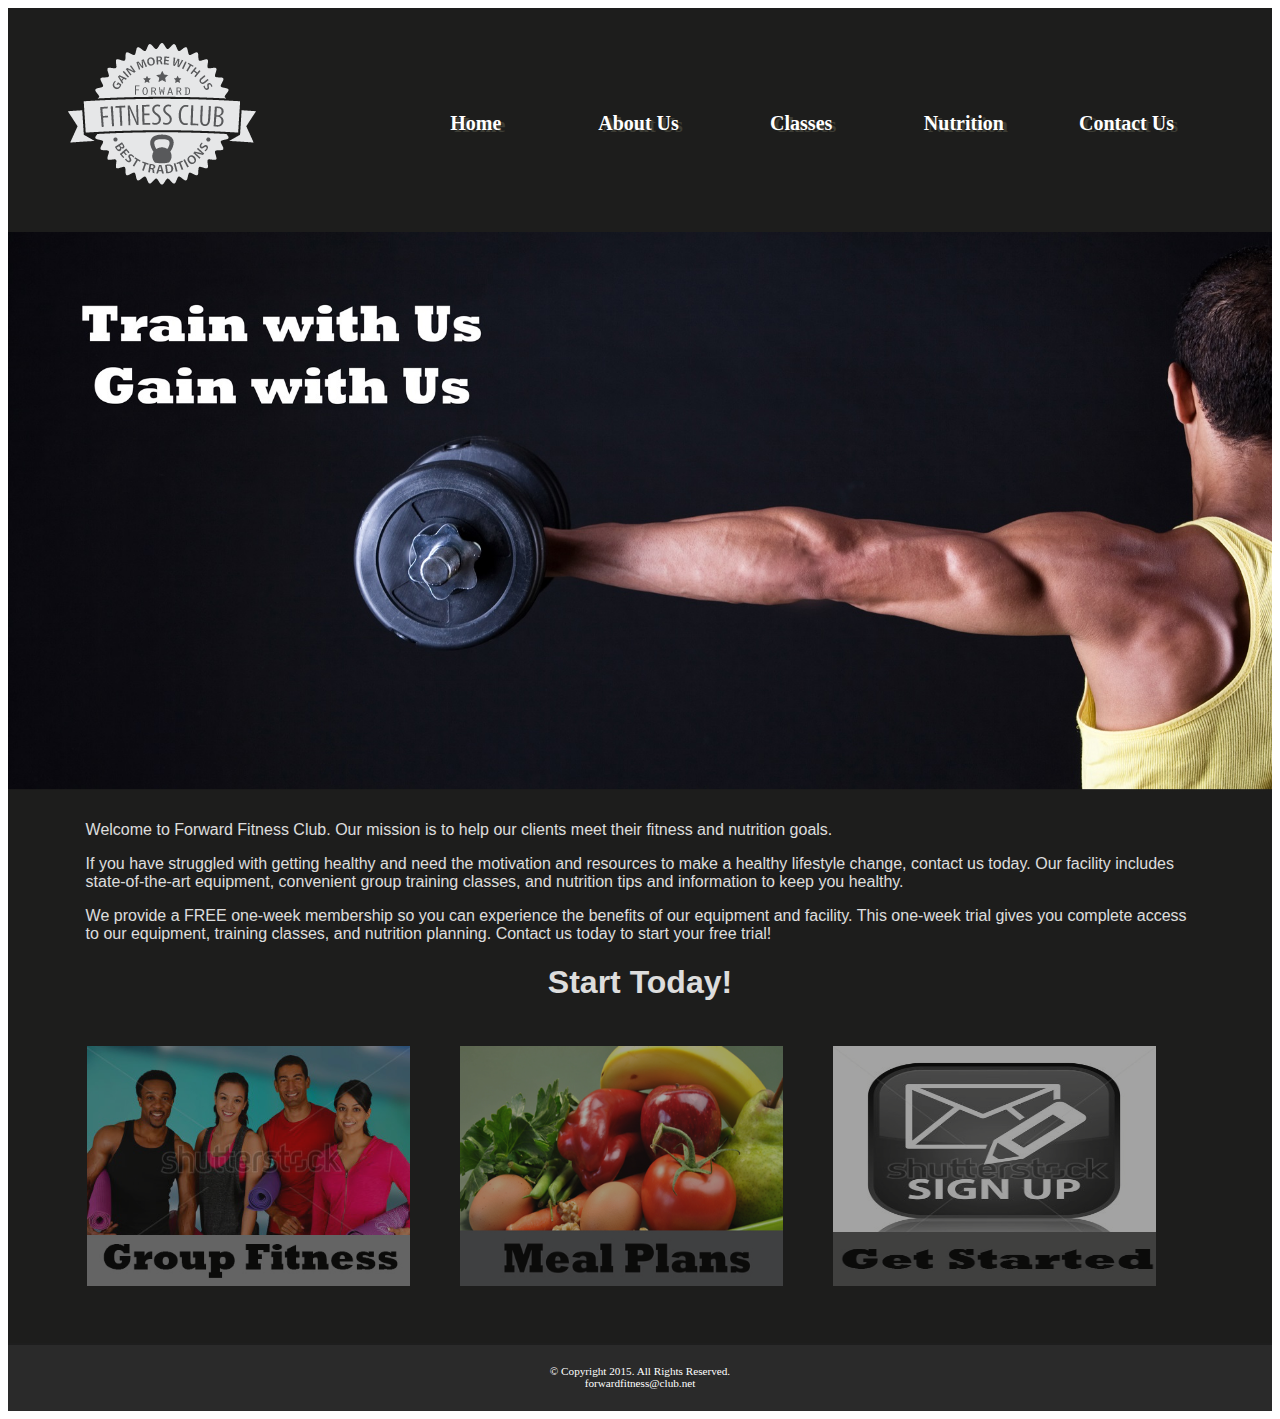
<file: index.html>
<!DOCTYPE html>
<!-- This template was created by Quintin Quintana ISM 5994 -->
<html lang="en">
<head>
	<link rel="stylesheet" href="css/styles.css">
	<title>Forward Fitness Club</title>
	<meta charset="utf-8">
	<meta name="viewport" content="width=device-width, initial-scale=1">
</head>
<body>


	<div id="container">
	
	
	<!-- Use the header area for the website name or Logo -->
	<header>
		<a href="index.html"><img src="images/ffc_logo.png" alt="Forward Fitness Club logo"></a>
	</header>
	
	<!-- Use the nav area to add hyperlinks to other pages within the website -->
	<nav>
		<ul>
			<li><a href="index.html">Home</a></li>
			<li><a href="about.html">About Us</a></li>
			<li><a href="class.html">Classes</a></li>
			<li><a href="nutrition">Nutrition</a></li>
			<li><a href="contact.html">Contact Us</a></li>
		</ul>
	</nav>
	
	<div id="banner" class="desktop">
		<img src="images/homeBanner.jpg" alt="home banner image">
	</div>
	
	
	<!-- Use the main area to add the main content of the webpage -->
	<main>
	
		<p>Welcome to Forward Fitness Club. Our mission is to help our clients meet their fitness and nutrition goals.</p>
		
		<div class="mobile">
		
			<h3>FREE One-Week Trial Membership!</h3>
			<p><a href="tel:8145559608">Call Us Today to Get Started</a></p>
		
			<h4>Fitness Club Hours:</h4>
			<p>Monday - Thursday: 6:00am - 6:00pm<br>
			Friday: 6:00am - 4:00pm<br>
			Saturday: 8:00am - 6:00pm<br>
			Sunday: Closed</p>
			
		</div>
		
		<div class="desktop">
			<p>If you have struggled with getting healthy and need the motivation and resources to make a healthy lifestyle change, contact us today. Our facility includes state-of-the-art equipment, convenient group training classes, and nutrition tips and information to keep you healthy.</p>
	
				<p>We provide a FREE one-week membership so you can experience the benefits of our equipment and facility. This one-week trial gives you complete access to our equipment, training classes, and nutrition planning. Contact us today to start your free trial!</p>
				
				<h1>Start Today!</h1>
				
				<figure>
					<a href="classes.html"><img src="images/group.jpg" alt="group fitness"></a>
					<a href="nutrition.html"><img src="images/nutrition.jpg" alt="good nutrition"></a>
					<a href="contact.html"><img src="images/signup.jpg" alt="sign up icon"></a>
				</figure>
				
		</div>
	</main>
	
	<!-- Use the footer area to to add webpage footer content -->
	<footer>
		&copy; Copyright 2015. All Rights Reserved.<br>
		<a href="mailto:forwardfitness@club.net">forwardfitness@club.net</a>
	</footer>
	
	</div>

</body>
</html>
</file>
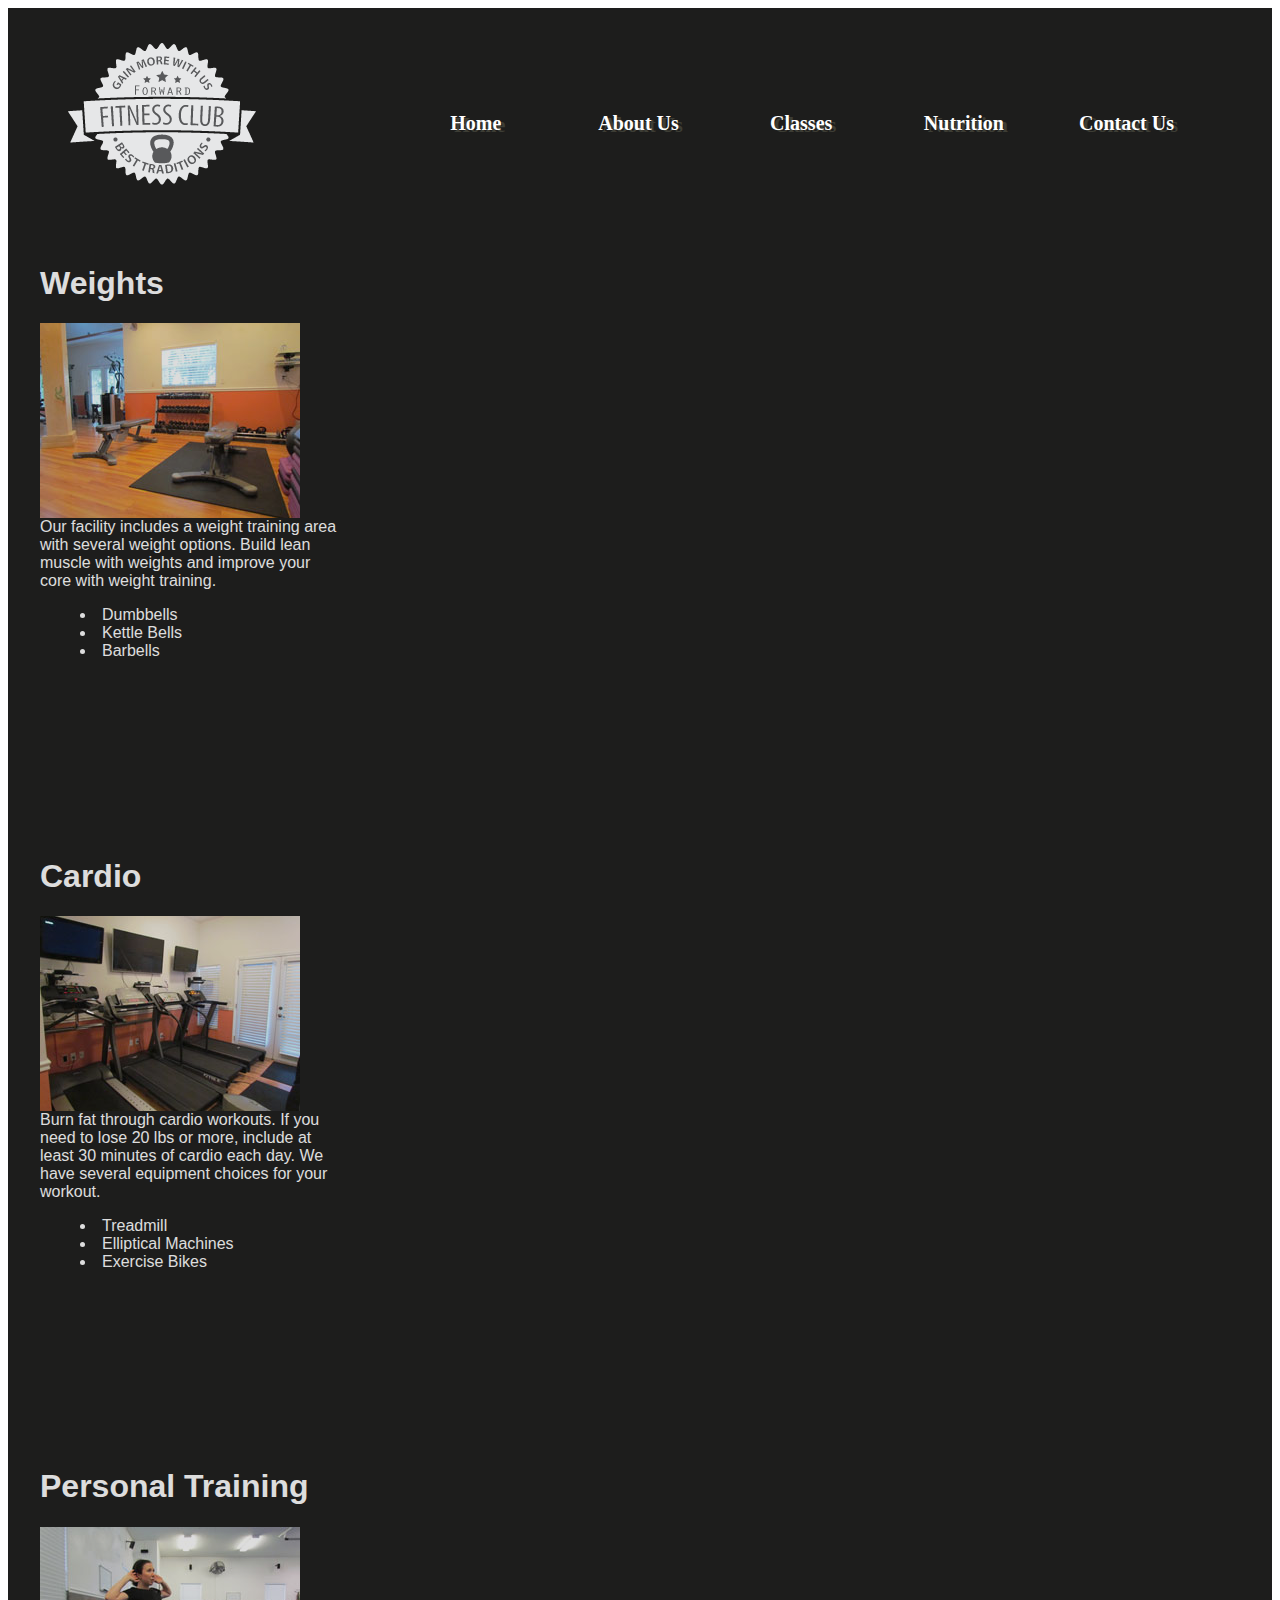
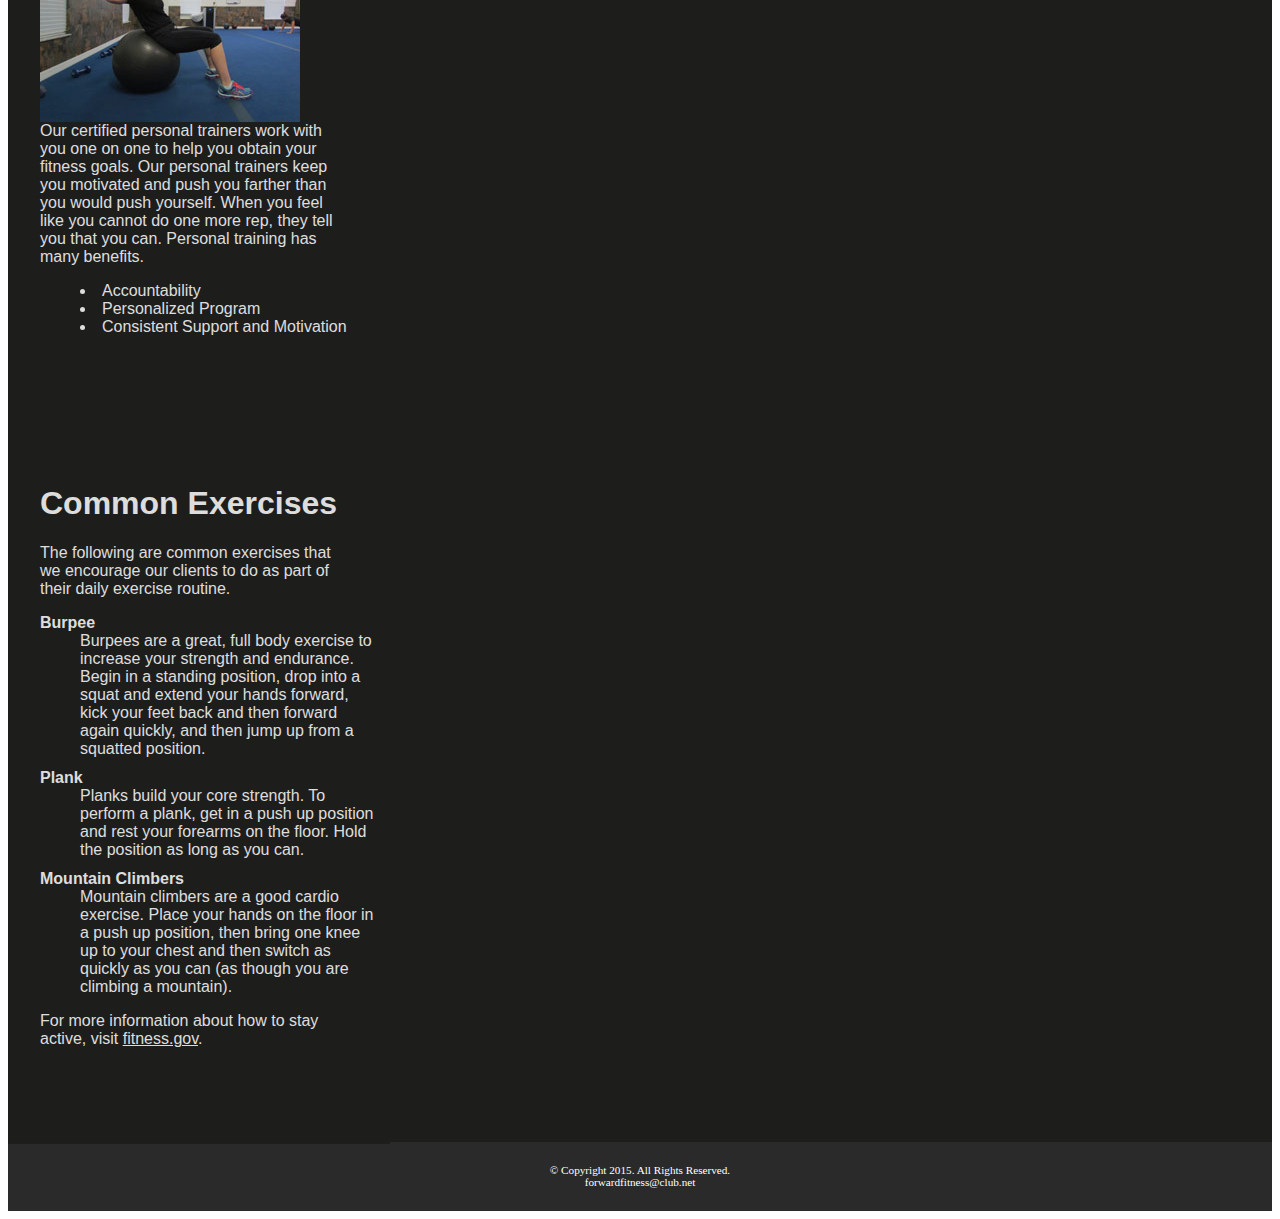
<file: about.html>
<!DOCTYPE html>
<!-- This template was created by Quintin Quintana ISM 5994 -->
<html lang="en">
<head>
	<link rel="stylesheet" href="css/styles.css">
	<title>Forward Fitness Club</title>
	<meta charset="utf-8">
	<meta name="viewport" content="width=device-width, initial-scale=1">
</head>
<body>

	<div id="container">
	
	<!-- Use the header area for the website name or Logo -->
	<header>
		<a href="index.html"><img src="images/ffc_logo.png" alt="Forward Fitness Club logo"></a>
	</header>
	
	<!-- Use the nav area to add hyperlinks to other pages within the website -->
	<nav>
		<ul>
			<li><a href="index.html">Home</a></li>
			<li><a href="about.html">About Us</a></li>
			<li><a href="class.html">Classes</a></li>
			<li><a href="nutrition">Nutrition</a></li>
			<li><a href="contact.html">Contact Us</a></li>
		</ul>
	</nav>
	
	<!-- Use the main area to add the main content of the webpage -->
	<main>
	
		<section>
		<h1>Weights</h1>
		<img class="equip" src="images/equipment1.jpg" alt="Weight Equipment" height="195" width="260">
		<p>Our facility includes a weight training area with several weight options. Build lean muscle with weights and improve your core with weight training.</p>
		<ul class="items">
			<li>Dumbbells</li>
			<li>Kettle Bells</li>
			<li>Barbells</li>
		</ul>
		</section>
		
		<section>
		<h1>Cardio</h1>
		<img class="equip" src="images/equipment2.jpg" alt="Cardio Equipment" height="195" width="260">
		<p>Burn fat through cardio workouts. If you need to lose 20 lbs or more, include at least 30 minutes of cardio each day. We have several equipment choices for your workout.</p>
		<ul class="items">
			<li>Treadmill</li>
			<li>Elliptical Machines</li>
			<li>Exercise Bikes</li>
		</ul>
		</section>
		
		<section>
		<h1>Personal Training</h1>
		<img class="equip" src="images/equipment3.jpg" alt="Personal Training" height="195" width="260">
		<p>Our certified personal trainers work with you one on one to help you obtain your fitness goals. Our personal trainers keep you motivated and push you farther than you would push yourself. When you feel like you cannot do one more rep, they tell you that you can. Personal training has many benefits.</p>
		<ul class="items">
			<li>Accountability</li>
			<li>Personalized Program</li>
			<li>Consistent Support and Motivation</li>
		</ul>
		</section>
		
		<section class="tablet">
			<h1>Common Exercises</h1>
			<p>The following are common exercises that we encourage our clients to do as part of their daily exercise routine.</p>
			<dl>
				<dt>Burpee</dt>
				<dd>Burpees are a great, full body exercise to increase your strength and endurance. Begin in a standing position, drop into a squat and extend your hands forward, kick your feet back and then forward again quickly, and then jump up from a squatted position.
				</dd>
				
				<dt>Plank</dt>
				<dd>Planks build your core strength. To perform a plank, get in a push up position and rest your forearms on the floor. Hold the position as long as you can.
				</dd>
				
				<dt>Mountain Climbers</dt>
				<dd>Mountain climbers are a good cardio exercise. Place your hands on the floor in a push up position, then bring one knee up to your chest and then switch as quickly as you can (as though you are climbing a mountain).
				</dd>
			</dl>
		
		<p>For more information about how to stay active, visit <a href=”http://www.fitness.gov/be-active/ways-to-be-active/”>fitness.gov</a>.</p>
	
		</section>
	</main>
	
	<!-- Use the footer area to to add webpage footer content -->
	<footer>
		&copy; Copyright 2015. All Rights Reserved.<br>
		<a href="mailto:forwardfitness@club.net">forwardfitness@club.net</a>
	</footer>

	</div>
	
</body>
</html>
</file>
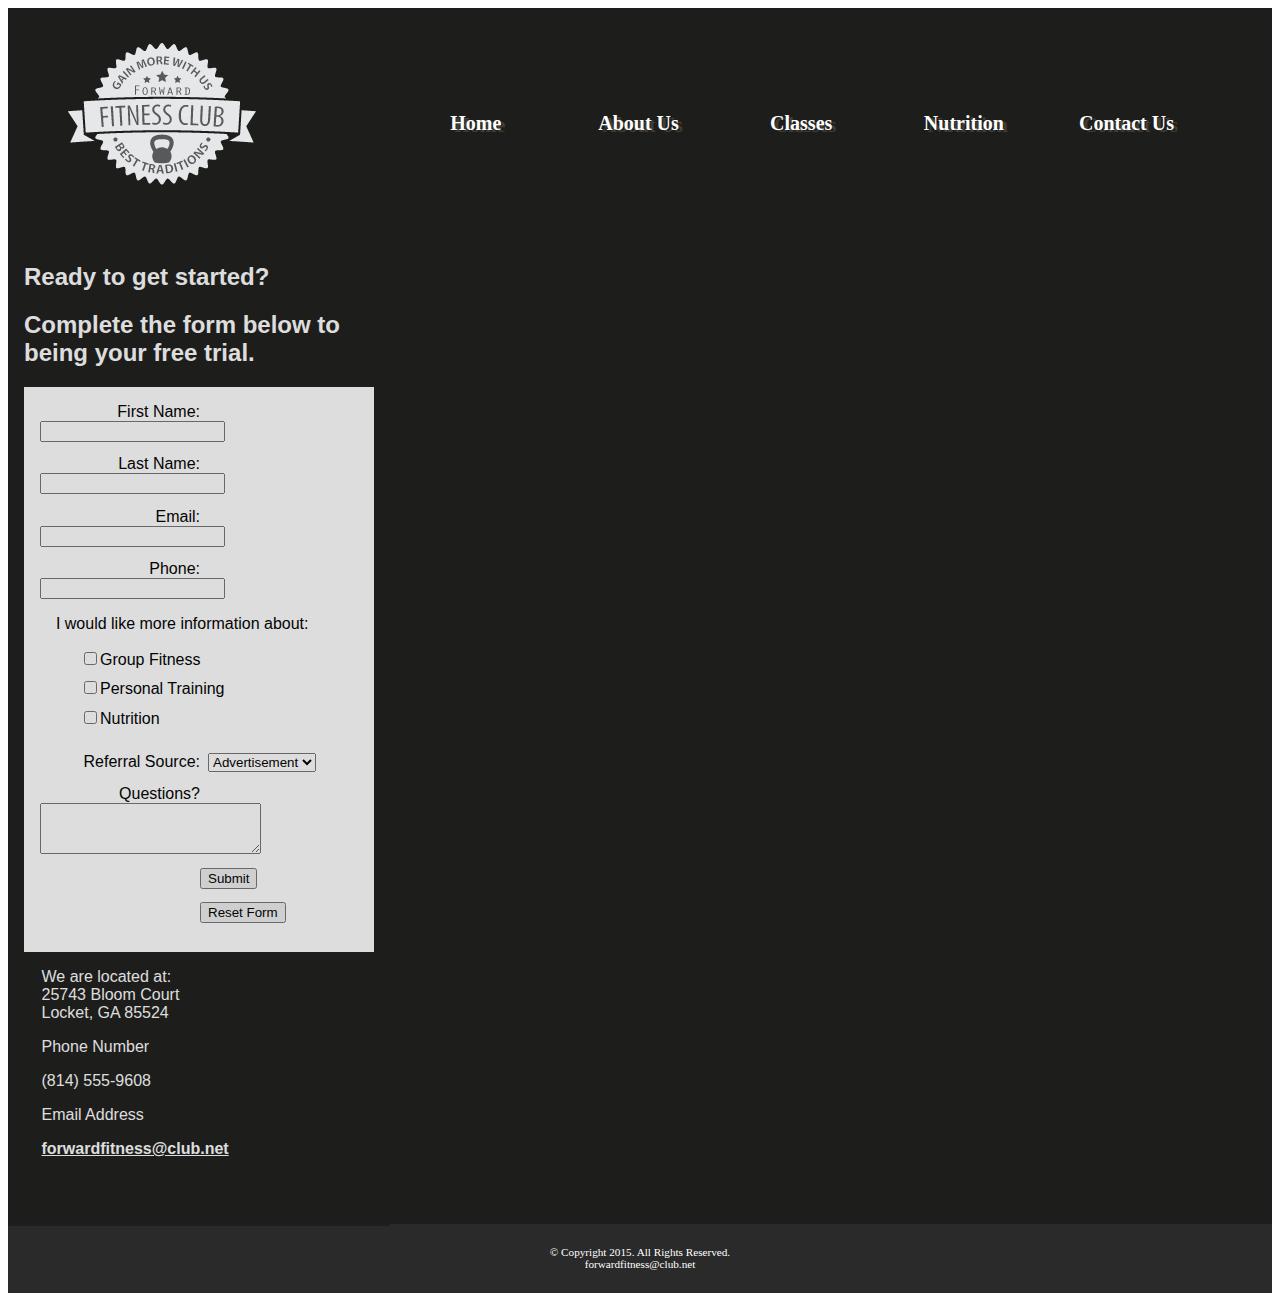
<file: contact.html>
<!DOCTYPE html>
<!-- This template was created by Quintin Quintana ISM 5994 -->
<html lang="en">
<head>
	<link rel="stylesheet" href="css/styles.css">
	<title>Forward Fitness Club</title>
	<meta charset="utf-8">
	<meta name="viewport" content="width=device-width, initial-scale=1">
</head>
<body>

	<div id="container">
	
	<!-- Use the header area for the website name or Logo -->
	<header>
		<a href="index.html"><img src="images/ffc_logo.png" alt="Forward Fitness Club logo"></a>
	</header>
	
	<!-- Use the nav area to add hyperlinks to other pages within the website -->
	<nav>
		<ul>
			<li><a href="index.html">Home</a></li>
			<li><a href="about.html">About Us</a></li>
			<li><a href="class.html">Classes</a></li>
			<li><a href="nutrition.html">Nutrition</a></li>
			<li><a href="contact.html">Contact Us</a></li>
		</ul>
	</nav>
	
	<!-- Use the main area to add the main content of the webpage -->
	<main>
	
		<h2>Ready to get started?</h2>
		<h2>Complete the form below to being your free trial.</h2>
		
		<form>
			<label for="fName">First Name:</label>
			<input type="text" name="fName" id="fName">
		
			<label for="lName">Last Name:</label>
			<input type="text" name="lName" id="lName">
			
			<label for="email">Email:</label>
			<input type="email" name="email" id="email">
			
			<label for="phone">Phone:</label>
			<input type="tel" id="phone" name="phone">
			
			<p>I would like more information about:</p>
			<ul>
				<li><input type="checkbox" name="grpfit" id="grpfit" value="grpfit" class="chkbx">Group Fitness</li>
				<li><input type="checkbox" name="prtrain" id="prtrain" class="chkbx">Personal Training</li>
				<li><input type="checkbox" name="nutr" id="nutr" value="nutr" class="chkbx">Nutrition</li>
			</ul>
			
			<label for="reference">Referral Source:</label>
			<select name="reference" id="reference">
				<option value="ad">Advertisement</option>
				<option value="friend">Friend</option>
				<option value="google">Google</option>
				<option value="social">Social Media</option>
				<option value="other">Other</option>
			</select>
			
			<label for="questions">Questions?</label>
			<textarea id="questions" name="questions" rows="3" cols="25"></textarea>
			
			<input type="submit" id="submit" value="Submit" class="btn">
			<input type="reset" id="reset" value="Reset Form" class="btn">
		</form>
		
		
		<p>We are located at:<br>
			25743 Bloom Court<br>
			Locket, GA 85524</p>
			
		<p>Phone Number</p>
			<p><a class="mobile" href="tel:814559608">(814) 555-9608</a><span class="desktop">(814) 555-9608</span></p>
	
		<p>Email Address</p>
		<p><a href="mailto:forwardfitness@club.net" class="contact">forwardfitness@club.net</a></p>
		<br><br>
		
	</main>
	
	<!-- Use the footer area to to add webpage footer content -->
	<footer>
		&copy; Copyright 2015. All Rights Reserved.<br>
		<a href="mailto:forwardfitness@club.net">forwardfitness@club.net</a>
	</footer>

	</div>
	
</body>
</html>
</file>
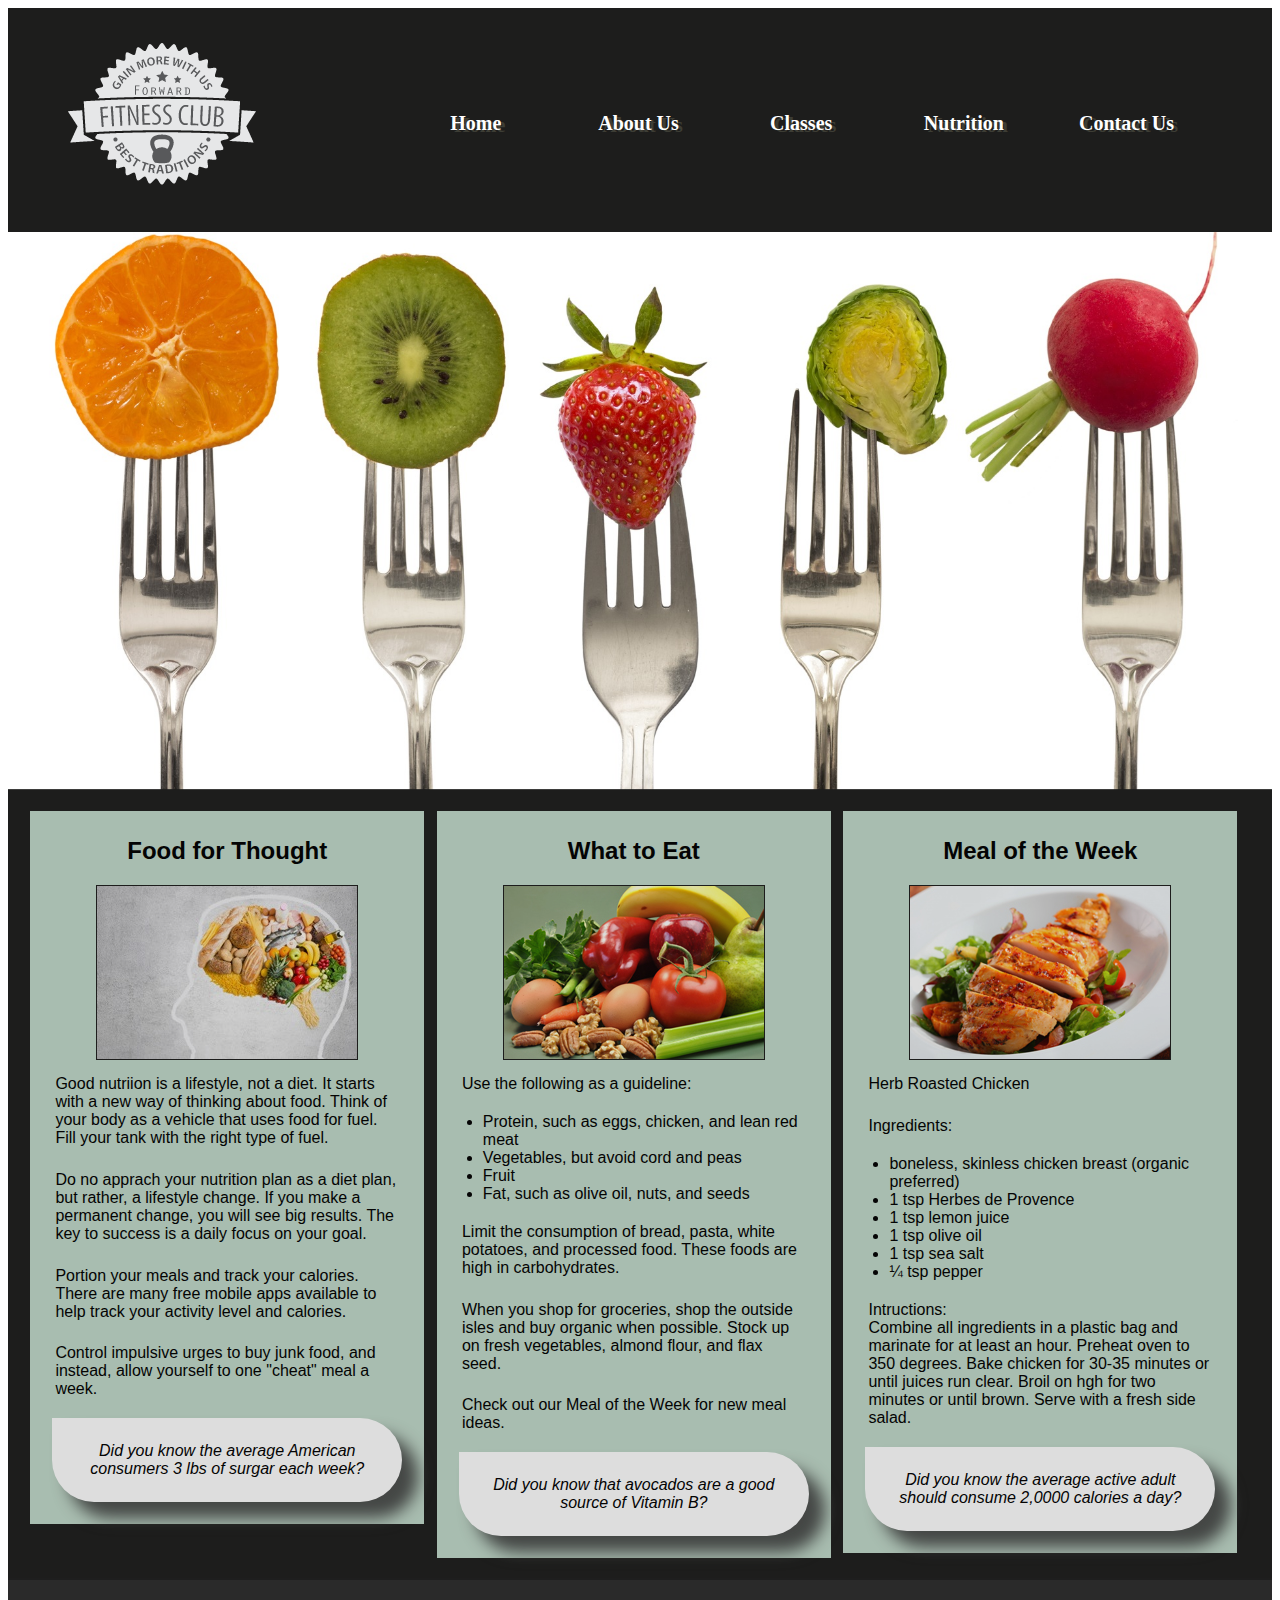
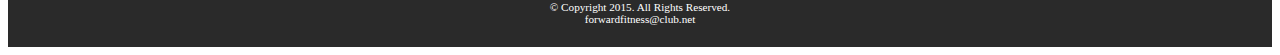
<file: nutrition.html>
<!DOCTYPE html>
<!-- This template was created by Quintin Quintana ISM 5994 -->
<html lang="en">
<head>
	<link rel="stylesheet" href="css/styles.css">
	<title>Forward Fitness Club</title>
	<meta charset="utf-8">
	<meta name="viewport" content="width=device-width, initial-scale=1">
</head>
<body>

	<div id="container">
	
	<!-- Use the header area for the website name or Logo -->
	<header>
		<a href="index.html"><img src="images/ffc_logo.png" alt="Forward Fitness Club logo"></a>
	</header>
	
	<!-- Use the nav area to add hyperlinks to other pages within the website -->
	<nav>
		<ul>
			<li><a href="index.html">Home</a></li>
			<li><a href="about.html">About Us</a></li>
			<li><a href="class.html">Classes</a></li>
			<li><a href="nutrition">Nutrition</a></li>
			<li><a href="contact.html">Contact Us</a></li>
		</ul>
	</nav>
	
	<div id="banner" class="desktop">
		<img src="images/nutritionBanner.jpg" alt="nutrition banner image">
	</div>
	
	<!-- Use the main area to add the main content of the webpage -->
	<main>
	
		<article>
			<h2>Food for Thought</h2>
			<img src="images/nutrition1.jpg" alt="food for thought image" class="desktop">
			<p>Good nutriion is a lifestyle, not a diet. It starts with a new way of thinking about food. Think of your body as a vehicle that uses food for fuel. Fill your tank with the right type of fuel.</p>
			<p>Do no apprach your nutrition plan as a diet plan, but rather, a lifestyle change. If you make a permanent change, you will see big results. The key to success is a daily focus on your goal.</p>
			<p>Portion your meals and track your calories. There are many free mobile apps available to help track your activity level and calories.</p>
			<p>Control impulsive urges to buy junk food, and instead, allow yourself to one "cheat" meal a week.</p>
			<aside>Did you know the average American consumers 3 lbs of surgar each week?</aside>
		</article>
	
		<article>
		<h2>What to Eat</h2>
			<img src="images/nutrition2.jpg" alt="food image" class="desktop">
			<p>Use the following as a guideline:</p>
			<ul>
				<li>Protein, such as eggs, chicken, and lean red meat</li>
				<li>Vegetables, but avoid cord and peas</li>
				<li>Fruit</li>
				<li>Fat, such as olive oil, nuts, and seeds</li>
			</ul>
			<p>Limit the consumption of bread, pasta, white potatoes, and processed food. These foods are high in carbohydrates.</p>
			<p>When you shop for groceries, shop the outside isles and buy organic when possible. Stock up on fresh vegetables, almond flour, and flax seed.</p>
			<p>Check out our Meal of the Week for new meal ideas.</p>
			<aside>Did you know that avocados are a good source of Vitamin B?</aside>
		</article>
		
		<article>
			<h2>Meal of the Week</h2>
			<img src="images/nutrition3.jpg" alt="herb roasted chicken image" class="desktop">
			<p>Herb Roasted Chicken</p>
			<p>Ingredients:</p>
			<ul>
				<li>boneless, skinless chicken breast (organic preferred)</li>
				<li>1 tsp Herbes de Provence</li>
				<li>1 tsp lemon juice</li>
				<li>1 tsp olive oil</li>
				<li>1 tsp sea salt</li>
				<li>&frac14; tsp pepper</li>
			</ul>
			<p>Intructions:<br>
			Combine all ingredients in a plastic bag and marinate for at least an hour. Preheat oven to 350 degrees. Bake chicken for 30-35 minutes or until juices run clear. Broil on hgh for two minutes or until brown. Serve with a fresh side salad.</p>
			<aside>Did you know the average active adult should consume 2,0000 calories a day?</aside>
			
		</article>
	</main>
	
	<!-- Use the footer area to to add webpage footer content -->
	<footer>
		&copy; Copyright 2015. All Rights Reserved.<br>
		<a href="mailto:forwardfitness@club.net">forwardfitness@club.net</a>
	</footer>

	</div>
	
</body>
</html>
</file>
<file: css/styles.css>
/* Style sheet created by: Quintin Quintana 5994 */

body {
	background-color: #1D1D1C;
}

img {
	max-width: 100%;
}

/*Styles for Mobile Layout*/

#container {
	width: 100%;
	margin-left: auto;
	margin-right: auto;
}


header {
	text-align: center;
}

nav {
	font-family: Georgia, "Times New Roman", serif;
	font-size: 1.25em;
	font-weight: bold;
	text-align: center;
	margin-top: -1.5em;
}

nav ul {
	padding: 0;
	margin-top: 0.5em;
	margin-bottom: 0.5em;
}

nav li {
	background-color: #9D9D93;
	border-radius: 2em;
	list-style-type: none;
	margin: 0.3em;
	padding: 0.4em;
}

nav li a {
	color: #FFFFFF;
	text-decoration: none;
}

.mobile {
	display: inline;
}

.desktop {
	display: none;
}

main {
	display: block;
	background-color: #FFFFFF;
	font-family: Verdana, Arial, sans-serif;
	font-size: 1em;
	margin-top: 0.5em;
	padding: 1em;
	border-radius: 2em 0 2em 0;
	opacity: 0.85;
}

main a {
	background-color: #9D9D93;
	border-radius: 1em;
	color: #FFFFFF;
	font-weight: bold;
	padding: 0.5em;
	text-decoration: none;
}
	
footer {
	font-size: .70em;
	text-align: center;
	margin-top: 2em;
	color: #FFFFFF;
}

footer a {
	color: #FFFFFF;
	text-decoration: none;
}

.tablet {
	display: none;
}

.equip {
	display: none;
}

aside {
	font-style: italic;
}

input, select, textarea {
	display: block;
	margin-bottom: 1em;
}

label {
	display: block;
}

form ul {
	list-style-type: none;
}

.chkbx {
	display: inline-block;
}

/* Tablet rules */
@media only screen and (min-width: 660px) {

	nav li {
		display: inline;
		float: left;
		margin-left: 1%;
		margin-right: 1%;
		padding-left: 0;
		padding-right: 0;
		width: 18%;
		white-space: nowrap;
		border-radius: 0;
		background-color: transparent;
	}

	main {
		clear: left;
		margin-top: -0.3em;
		border-radius: 0;
		overflow: auto;
	}
		
	.mobile {
		display: none;
	}

	.desktop {
		display: inline;
	}
		
	.equip {
		display: inline;
		float: left;
		margin-right: 1.5em;
	}
	
	.items {
		display: block;
		list-style-position: inside;
	}
	
	.tablet {
		display: block;
		margin-top: -3em;
		margin-bottom: -1em;
	}
	 
	dt {
		font-weight: bold;
		margin-top: 0.7em;
	}
	
	h1 {
		text-align: center;
	}
	
	figure img {
		background-color: #1D1D1C;
		display: inline;
		height: 8em;
		width: 28%;
		margin: 1%;
		padding: 1%;
	}
	
	figure a {
		background-color: transparent;
		padding: 0;
		text-decoration: none;
	}
	
	section {
		padding-bottom: 3em;
	}
	
	section h1 {
		text-align: left;
	}
	
	section a {
		background-color: transparent;
		color: #1D1D1C;
		font-weight: normal;
		padding: 0;
		text-decoration: underline;
	}
	
	
	.contact {
		background-color: transparent;
		color: #1D1D1C;
		padding: 0;
		text-decoration: underline;
	}
	
	article {
		background-color: #C1D9CA;
		float: left;
		margin: 0.5%;
		padding: 0.5%;
		text-align: center;
		width: 31%;
	}
	
	main article img {
		border: solid 0.1em #1D1D1C;
		margin-left: auto;
		margin-right: auto;
	}
	
	main article p {
		color: #000000;
		margin-top: 2%;
		padding: 1%;
		text-align: left;
	}
	
	main article ul {
		text-align: left;
	}
	
	aside {
		background-color: #FFFFFF;
		border-radius: 0 5em 5em 5em;
		box-shadow: 1em 1em 1em #4C4F4D;
		padding: 1.5em;
		margin: 1em;
	}
	
	table {
		border: 0.1em solid #000000;
		border-collapse: collapse;
		margin-left: auto;
		margin-right: auto;
		width: 100%;
	}
	
	th, td {
		border: 0.1em solid #000000;
		padding: 1em;
	}
	
	th {
		background-color:#1D1D1C;
		color: #FFFFFF;
	}
	
	caption {
		font-size: 1.5em;
		font-weight: bold;
		padding-bottom: 0.5em;
	}
	
	label {
		float: left;
		padding-right: 0.5em;
		text-align: right;
		width: 10em;
	}
	
	.btn {
		margin-left: 12em;
	}
}
/*Desktop rules*/
@media only screen and (min-width: 830px) {
	
	#container {
		background-color: #1D1D1C;
	}

	header {
		text-align: left;
	}
	
	nav {
		float: right;
		margin-top: -7em;
		margin-right: 3em;
		margin-bottom: 0;
		width: 65%;
	}
	
	nav ul {
		margin: 0;
		padding-left: 0.50%;
		padding-right: 0.50%;
	}
	
	nav li {
		margin-left: 0;
		margin-right: 0;
		padding: 0;
		width: 20%;
	}
	
	nav li a {
		display: inline-block;
		padding: 0.7em;
		text-shadow: 0.2em 0.1em #3D3D35;
	}
	
	na li a:link {
		color: #FFFFFF;
	}
	
	nav li a:visited {
		color: #CCCCFF;
	}
	
	nav li a:hover {
		color: #9D9D93;
		font-style: italic;
	}

	body {
		background-color: #FFFFFF;
	}
	
	main {
		background-color: #1D1D1C;
	}
	
	main p {
		color: #FFFFFF;
		margin-left: auto;
		margin-right: auto;
		width: 90%;
	}
	
	main h2 {
		color: #FFFFFF;
	}
	
	h1 {
		color: #FFFFFF;
	}
	
	figure img {
		height: 15em;
		opacity: 0.7;
	}
	
	figure img:hover {
		opacity: 1;
	}
	
	footer {
		background-color: #2A2A2A;
		margin-top: -0.2em;
		padding: 2em;
	}
	
	.items {
		margin-bottom: 6em;
	}
	
	section {
		color: #FFFFFF;
		margin-left: 1em;
		padding-bottom: 5em;
	}
	
	section a {
		color: #FFFFFF;
	}
	
	section p {
		margin-left: 0;
	}
	
	.contact {
		color: #FFFFFF;
	}
	
	main article h2 {
		color: #000000;
	}
	
	table {
		background-color: #FFFFFF;
		width: 80%;
	}
	
	caption {
		color: #FFFFFF;
	}
	
	form {
		background-color: #FFFFFF;
		padding: 1em;
	}
	
	form p {
		color: #000000;
	}
}
</file>
